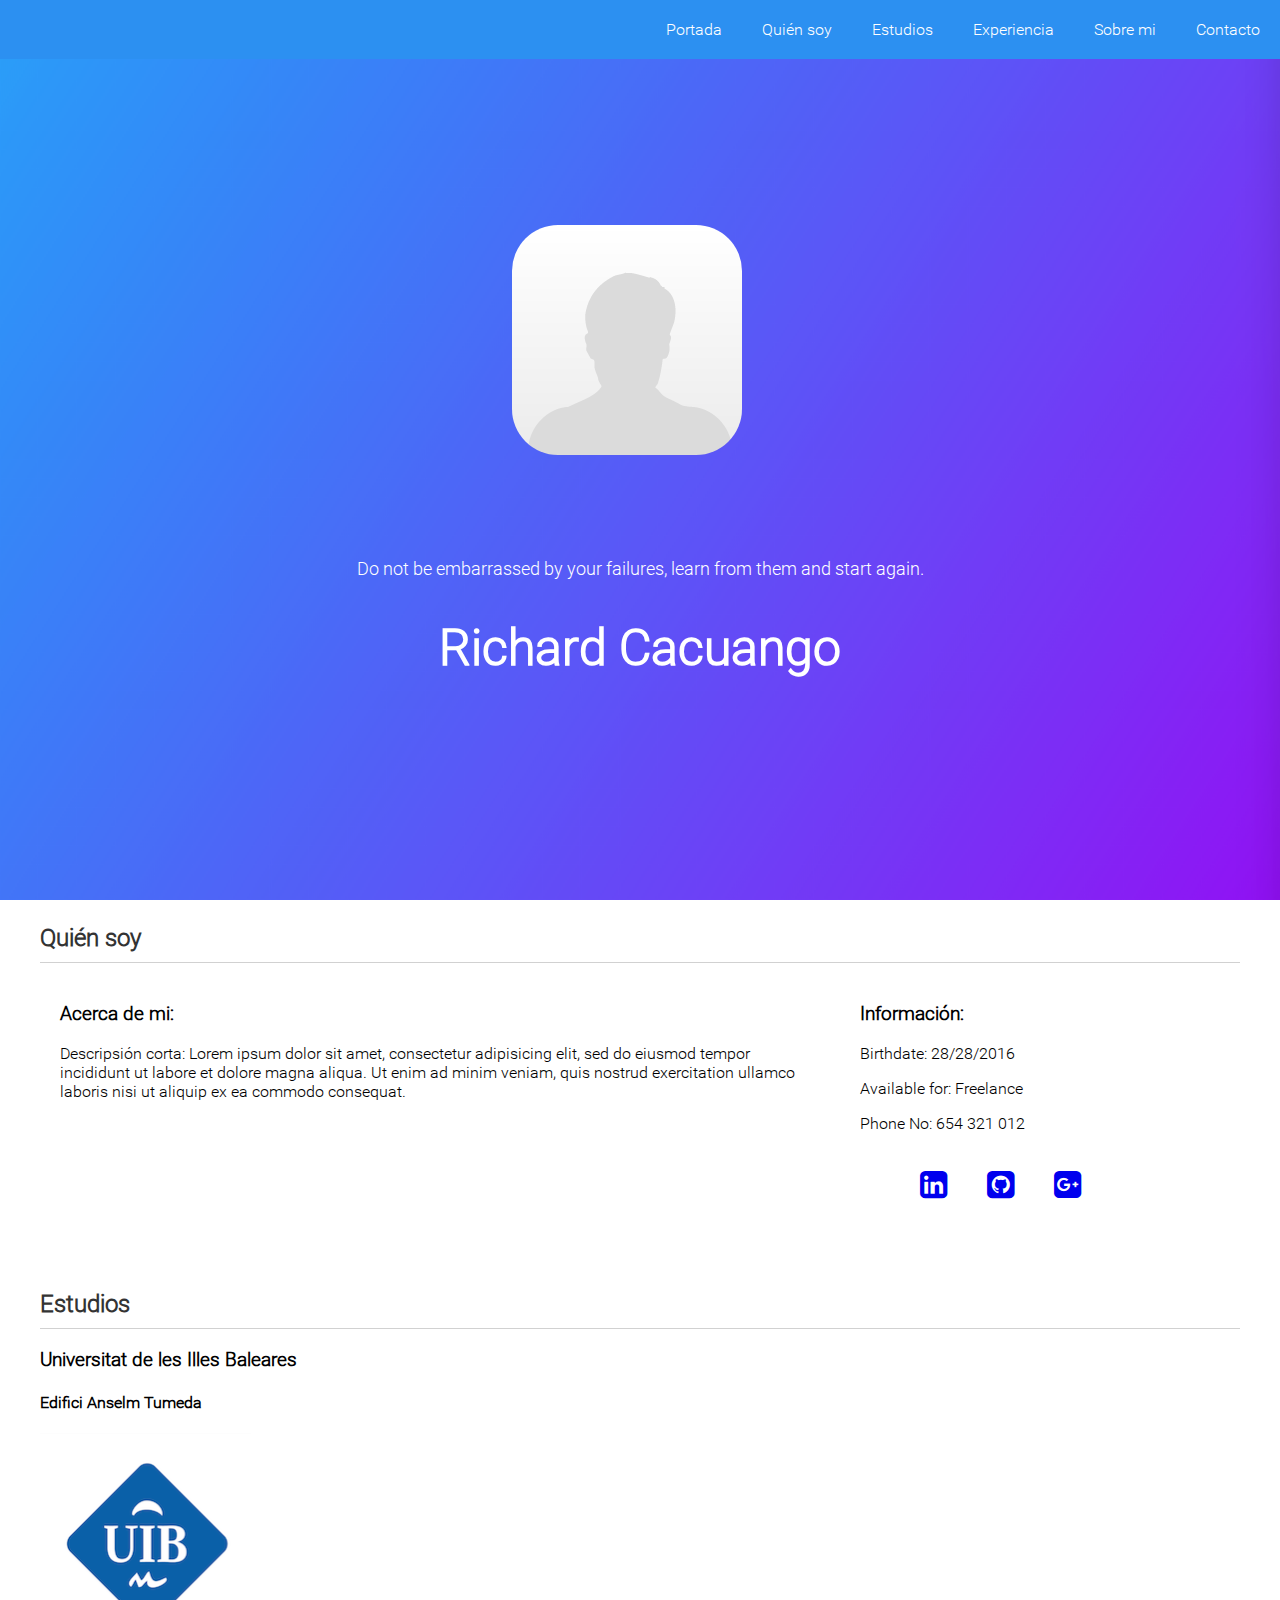
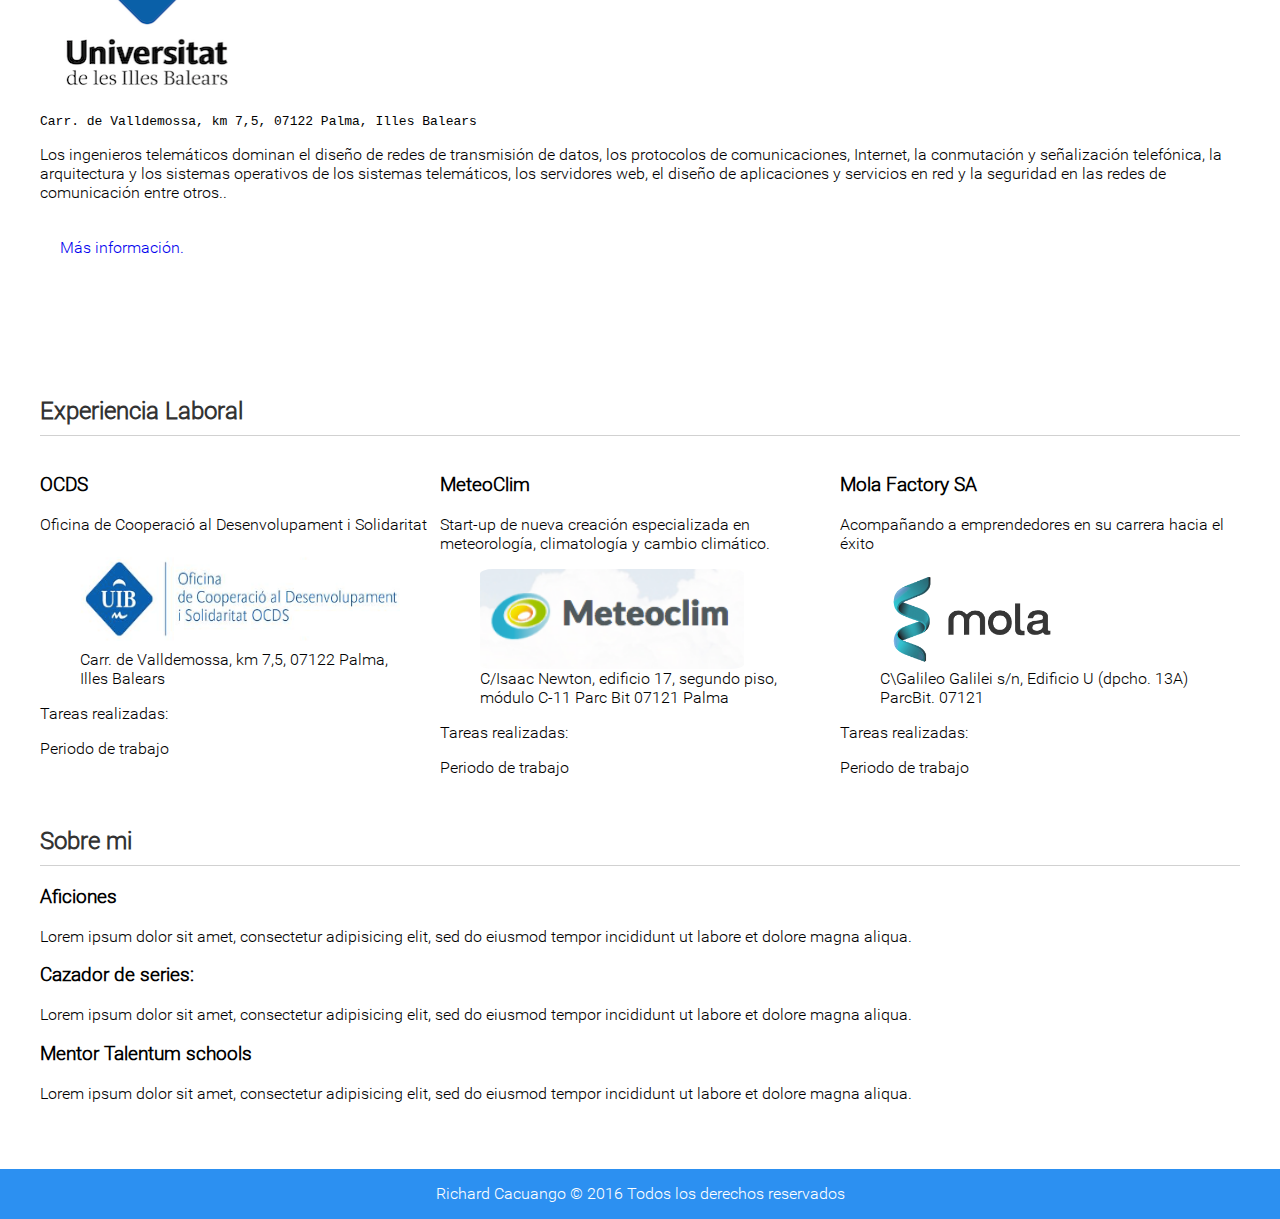
<file: index.html>
<!DOCTYPE html>
<html lang="en">

<head>
    <meta charset="UTF-8">
    <title>About Me</title>
    <link rel="stylesheet" type="text/css" href="css/style.css">
    <link rel="stylesheet" type="text/css" href="css/grid-6.css">
    <link rel="stylesheet" type="text/css" href="css/animation.css">

    <link rel="stylesheet" href="css/font-awesome.css">

    <link rel="stylesheet" type="text/css" href="font/Roboto-Light.ttf">
    <link rel="stylesheet" type="text/css" href="font/fontawesome-webfont.ttf">
    <link rel="stylesheet" type="text/css" href="font/fontawesome-webfont.woff">
    <link rel="stylesheet" type="text/css" href="font/fontawesome-webfont.woff2">
    <script src="js/lib/modernizr-custom-2.js"></script>
</head>
<body>

    <header class="header">
        <h1 class="title">Richard Cacuango</h1>
        <img  class="title-user" src="img/default-user.png" alt="User Photo">
        <img class="title-img" src="img/background-img.png" alt="Foto backgroud">
        <p class="title-cite">Do not be embarrassed by your failures, learn from them and start again.</p>
    </header>

    <nav class="navbar">
        <ul class="navbar-list">
            <li class="navbar-item">
                <a href="#">Portada</a>
            </li>
            <li class="navbar-item">
                <a href="#quien-soy">Quién soy</a>
            </li>
            <li class="navbar-item">
                <a href="#estudios">Estudios</a>
            </li>
            <li class="navbar-item">
                <a href="#experiencia">Experiencia</a>
            </li>
            <li class="navbar-item">
                <a href="#info-me">Sobre mi</a>
            </li>
            <li class="navbar-item">
                <a href="contacto.html">Contacto</a>
            </li>
        </ul>
    </nav>

    <div class="container">
        <section id="quien-soy" class="col-6 row">
            <h2 class="section-info-style">Quién soy</h2>
            <div class="col-4">
                <article class="acerca-de">
                    <h3> Acerca de mi:</h3>
                    <p> Descripsión corta: Lorem ipsum dolor sit amet, consectetur adipisicing elit, sed do eiusmod
                    tempor incididunt ut labore et dolore magna aliqua. Ut enim ad minim veniam,
                    quis nostrud exercitation ullamco laboris nisi ut aliquip ex ea commodo
                    consequat.
                    </p>
                </article>
            </div>
            <div class="col-2">
               <article class="info">
                   <header>
                       <h3> Información: </h3>
                   </header>
                   <p>Birthdate:  <span> 28/28/2016</span></p>
                   <p>Available for:  <span>Freelance</span></p>
                   <p>Phone No:  <span>  654 321 012</span></p>
                   <footer>
                       <ul class="">
                           <li>
                               <a href="https://www.linkedin.com/" class="">
                                   <i class="fa fa-linkedin-square fa-2x" aria-hidden="true"></i>
                               </a>
                           </li>
                           <li>
                               <a href="https://github.com/" class="">
                                   <i class="fa fa-github-square fa-2x" aria-hidden="true"></i>
                               </a>
                           </li>
                           <li>
                               <a href="https://plus.google.com/" class="">
                                   <i class="fa fa-google-plus-square fa-2x" aria-hidden="true"></i>
                               </a>
                           </li>
                       </ul>
                   </footer>
               </article>
            </div>
        </section>

        <section id="estudios" class="col-6 section-container">
            <h2 class="section-info-style">Estudios</h2>
            <article>
                <header>
                    <h3> Universitat de les Illes Baleares</h3>
                    <h4>Edifici Anselm Tumeda</h4>
                </header>
                <div>
                    <img src="img/logo-UIB.png" alt="Logo-UIB">
                    <figcaption>
                        <samp> Carr. de Valldemossa, km 7,5, 07122 Palma, Illes Balears</samp>
                    </figcaption>
                    <p>Los ingenieros telemáticos dominan el diseño de redes de transmisión de datos, los protocolos de comunicaciones, Internet, la conmutación y señalización telefónica, la arquitectura y los sistemas operativos de los sistemas telemáticos, los servidores web, el diseño de aplicaciones y servicios en red y la seguridad en las redes de comunicación entre otros..</p>
                    <aside>
                        <a href="http://estudis.uib.es/es/grau/telematica/GTTT-P/">Más información.</a>
                    </aside>
                </div>
            </article>
        </section>


        <section id="experiencia" class="col-6 section-container">
            <h2 class="section-info-style"> Experiencia Laboral</h2>
            <div class="col-2">
                <article>
                    <header>
                        <h3>OCDS</h3>
                        <span> Oficina de Cooperació al Desenvolupament i Solidaritat </span>
                    </header>
                    <figure class="experiencia-photo">
                        <img src="img/ocds-logo.png" alt="Logo OCDS UIB" class="shake">
                        <figcaption>
                            <span>Carr. de Valldemossa, km 7,5, 07122 Palma, Illes Balears</span>
                        </figcaption>
                    </figure>
                    <p>
                        Tareas realizadas:
                    </p>
                    <footer>
                        Periodo de trabajo
                    </footer>
                </article>
            </div>
            <div class="col-2">
                <article>
                    <h3> MeteoClim</h3>
                    <span> Start-up de nueva creación especializada en meteorología, climatología y cambio climático.</span>
                    <figure class="experiencia-photo">
                        <img src="img/meteoclim-logo.png" alt=" Logo MeteoCLim SL" class="shake">
                        <figcaption>
                            <span> C/Isaac Newton, edificio 17, segundo piso, módulo C-11
                                Parc Bit 07121 Palma </span>
                        </figcaption>
                    </figure>
                    <p> Tareas realizadas:</p>
                    <footer>
                        Periodo de trabajo
                    </footer>
                </article>
            </div>
            <div class="col-2">
                <article>
                    <header>
                        <h3>Mola Factory SA</h3>
                        <span> Acompañando a emprendedores en su carrera hacia el éxito</span>
                    </header>
                    <figure class="experiencia-photo">
                        <img src="img/mola-logo.png" alt=" Logo Mola Factory SA" class="shake">
                        <figcaption>
                            <span> C\Galileo Galilei s/n, Edificio U (dpcho. 13A) ParcBit. 07121</span>
                        </figcaption>
                    </figure>
                    <p> Tareas realizadas:</p>
                    <footer>
                        Periodo de trabajo
                    </footer>
                </article>
            </div>
        </section>

        <section id="info-me" class="section-container">
            <h2 class="section-info-style"> Sobre mi</h2>
            <article>
                <h3>Aficiones</h3>
                <p>Lorem ipsum dolor sit amet, consectetur adipisicing elit, sed do eiusmod
                    tempor incididunt ut labore et dolore magna aliqua.
                </p>
            </article>
            <article>
                <h3>Cazador de series:</h3>
                <p> Lorem ipsum dolor sit amet, consectetur adipisicing elit, sed do eiusmod
                    tempor incididunt ut labore et dolore magna aliqua.
                </p>
            </article>
            <article>
                <h3> Mentor Talentum schools</h3>
                <p>Lorem ipsum dolor sit amet, consectetur adipisicing elit, sed do eiusmod
                    tempor incididunt ut labore et dolore magna aliqua.
                </p>
            </article>
        </section>
    </div>

    <footer class="footer">
        Richard Cacuango &copy; 2016 Todos los derechos reservados
    </footer>
</body>
<script src="js/menu.js"></script>
</html>
</file>
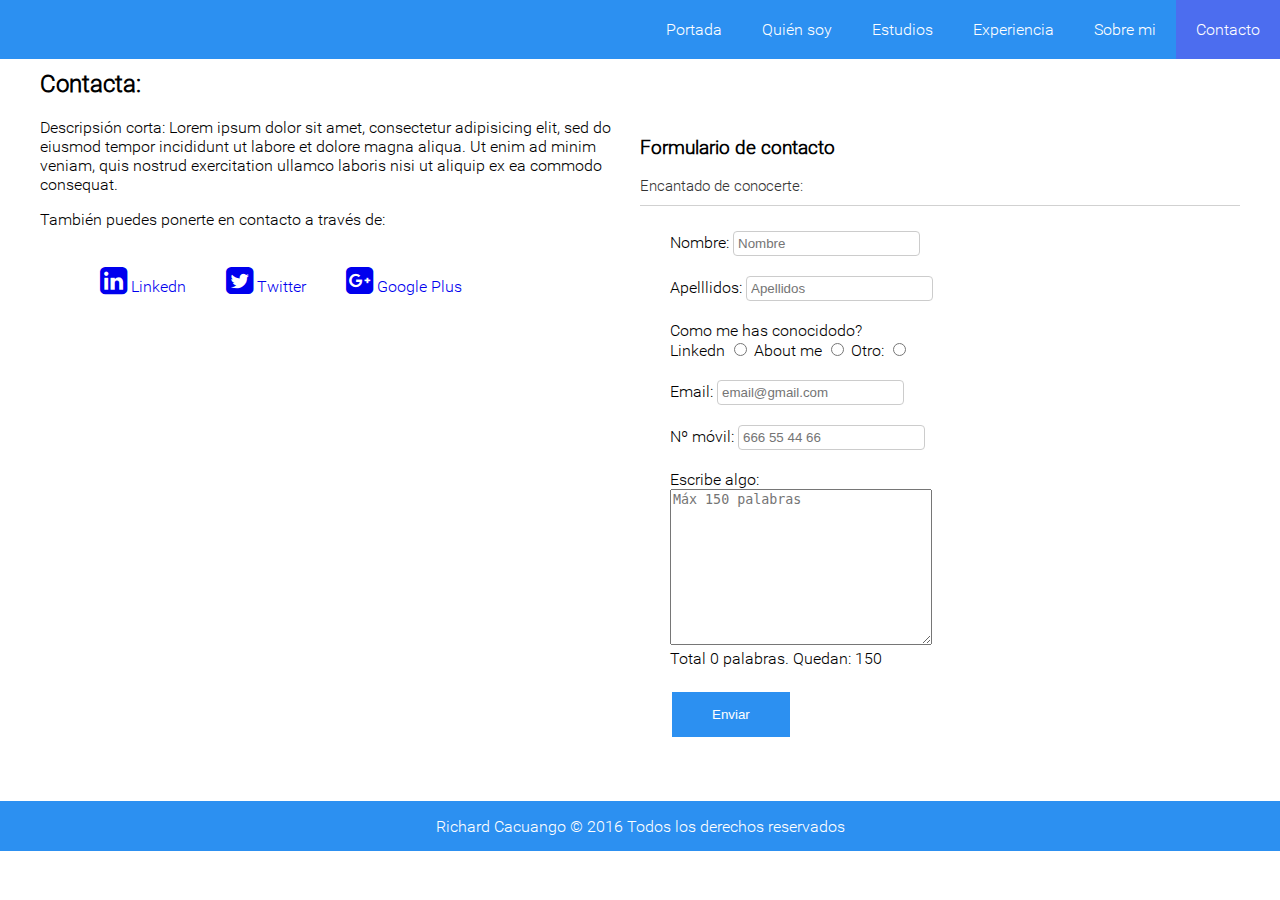
<file: Contacto.html>
<!DOCTYPE html>
<html lang="en">
<head>
    <meta charset="UTF-8">
    <title>Contacto Richard</title>
    <link rel="stylesheet" type="text/css" href="css/style.css">
    <link rel="stylesheet" type="text/css" href="css/style-contact.css">
    <link rel="stylesheet" type="text/css" href="css/grid-6.css">
    <link rel="stylesheet" href="css/font-awesome.css">
    <link rel="stylesheet" type="text/css" href="font/Roboto-Light.ttf">
    <link rel="stylesheet" type="text/css" href="font/fontawesome-webfont.ttf">
    <link rel="stylesheet" type="text/css" href="font/fontawesome-webfont.woff">
    <link rel="stylesheet" type="text/css" href="font/fontawesome-webfont.woff2">
    <script src="js/lib/jquery-3.0.0.js"></script>
    <script src="js/lib/modernizr-custom-2.js"></script>
</head>
<body>
    <nav class="navbar">
        <ul class="navbar-list">
            <li class="navbar-item">
                <a href="index.html">Portada</a>
            </li>
            <li class="navbar-item">
                <a href="index.html">Quién soy</a>
            </li>
            <li class="navbar-item">
                <a href="index.html">Estudios</a>
            </li>
            <li class="navbar-item">
                <a href="index.html">Experiencia</a>
            </li>
            <li class="navbar-item">
                <a href="index.html">Sobre mi</a>
            </li>
            <li class="navbar-item active">
                <a href="contacto.html">Contacto</a>
            </li>
        </ul>
    </nav>

<div class="container">
    <section class="row section-container">
        <h2> Contacta: </h2>
        <div class="col-3">
            Descripsión corta: Lorem ipsum dolor sit amet, consectetur adipisicing elit, sed do eiusmod
            tempor incididunt ut labore et dolore magna aliqua. Ut enim ad minim veniam,
            quis nostrud exercitation ullamco laboris nisi ut aliquip ex ea commodo
            consequat.
            <p>
                También puedes ponerte en contacto a través de:
            </p>
            <ul class="">
                <li>
                    <a href="https://www.linkedin.com/" class="">
                        <i class="fa fa-linkedin-square fa-2x" aria-hidden="true"></i>
                        Linkedn
                    </a>
                </li>
                <li>
                    <a href="https://twitter.com/" class="">
                        <i class="fa fa-twitter-square fa-2x" aria-hidden="true"></i>
                        Twitter
                    </a>
                </li>
                <li>
                    <a href="https://plus.google.com/" class="">
                        <i class="fa fa-google-plus-square fa-2x" aria-hidden="true"></i>
                        Google Plus
                    </a>
                </li>
            </ul>
        </div>
        <div class="col-3">
                <h3>Formulario de contacto</h3>
                <p class = "meta-info">Encantado de conocerte:</p>
                <form id="form-contact" class="form" name="contact" method="get" novalidate>
                    <div class="form-row">
                        <i></i>
                        <label for="nombre">Nombre: </label>
                        <input type="text" name="nombre" id="nombre" placeholder="Nombre" maxlength="60" required>
                        <span class="return-name-quote"></span>
                    </div>
                    <div class="form-row">
                        <i></i>
                        <label for="last_name">Apelllidos: </label>
                        <input type="text" name="last-name" id="last_name" placeholder="Apellidos" required>
                        <span></span>
                    </div>
                    <div class="form-row">
                        <i></i>
                        <span>Como me has conocidodo? </span><br>

                        <label for="link_1">Linkedn</label>
                        <input type="radio" name="link" id="link_1" value="linkedn" required>
                        <label for="link_2">About me</label>
                        <input type="radio" name="link" id="link_2" value="about" required>
                        <label for="link_3">Otro:</label>
                        <input type="radio" name="link" id="link_3" value="otro" required>

                        <input type="text" name="conocido" id="conocido" placeholder="Como me has encontrado?" required>
                    </div>

                    <div class="form-row">
                        <i></i>
                        <label for="email">Email: </label>
                        <input type="email" name="email" id="email" placeholder="email@gmail.com" pattern="^\S+@(([a-zA-Z0-9]([a-zA-Z0-9\-]{0,61}[a-zA-Z0-9])?\.)+[a-zA-Z]{2,6})$" title="El fomrmato de email no es correcto" required>
                        <span></span>
                    </div>
                    <div class="form-row">
                        <label for="phone">Nº móvil: </label>
                        <!--acepta sólo  números que comiencen por 9, 8, 6 o 7 seguido de 8 dígitos. ES- format-->
                        <input type="text" name="phone" id="phone" placeholder="666 55 44 66" pattern="^[9|8|7|6]\d{8}$" title="acepta sólo  números que comiencen por 9, 8, 6 o 7" required>
                    </div>
                    <div class="form-row">
                        <i></i>
                        <label for="word_count">Escribe algo: </label><br>
                        <textarea name="subject" id="word_count" cols="30" rows="10" placeholder="Máx 150 palabras" required></textarea>
                        <br>
                        Total <span id="display_count">0</span> palabras.  Quedan: <span id="word_left">150</span>
                    </div>
                    <div class="form-row">
                        <button id="submit" type="submit"> Enviar</button>
                    </div>
                </form>
            </div>

    </section>
</div>
    <footer class="footer-index">
        Richard Cacuango &copy; 2016 Todos los derechos reservados
    </footer>
</body>
<script src="js/form.js"></script>
<script src="js/textAreaCounter.js"></script>
</html>
</file>
<file: css/style.css>
/* ---------------------------------------------------------------------- */
/*  WEB style About me
/* ---------------------------------------------------------------------- */


body{
    font-family: 'Roboto', sans-serif;
    margin: 0px;
}

@font-face {
    font-family: Roboto;
    src: url(../font/Roboto-Light.ttf);
}

.clearfix:after {
    content: " "; /* Older browser do not support empty content */
    visibility: hidden;
    display: block;
    height: 0;
    clear: both;
}
/** NAV BAR**/

.navbar {
    position: fixed;
    background-color: #2C90F1;
    top: 0px;
    width: 100%;
}

.navbar .nav-log {
    float: left;
}

.navbar .navbar-list {
    list-style-type: none;
    margin: 0px;
    float: right;
    font-size: 0px;
}

.navbar .navbar-list .navbar-item {
    display: inline-block;
    font-size: 16px;
}

.navbar .navbar-list .navbar-item.active {
    color: #F7F7F7;
    background-color: #4C6DEF;
}

.navbar .navbar-list .navbar-item.active-reverse {
    color: #101010;
    background-color: #F7F7F7;
}

.navbar .navbar-list .navbar-item a {
    display: inline-block;
    text-decoration: none;
    padding: 20px;
    color: white;
}

.navbar .navbar-list .navbar-item a:hover{
    color: white;
    background-color: #4C6DEF;
}

/*espacio entre secciones*/
.section-container {
    padding-top: 50px;
    padding-bottom: 50px;
}
.section-container-reverse{
    padding-top: 50px;
    padding-bottom: 50px;
    background-color: #eeeeee;
}

.section-content-reverse {
    background-color: rgba(0, 0, 0, 0.92);
    color: white;
    /*margin-right: calc(-50vw + 50%);
    margin-left: calc(-50vw + 50%);*/
}

.section-info-style{
    color: #333;
    padding-bottom: 10px;
    border-bottom: 1px solid #d1d1d1;
}

/* ---------------------------------------------------------------------- */
/*  HEADER About Me
/* ---------------------------------------------------------------------- */

.header{

}

.title-user{
    position: absolute;
    left:40vw;
    top:25%;
    border-radius: 20%;
}

.title{
    position: absolute;
    left: 0;
    top:65%;
    width: 100%;
    color: white;
    font-family: Roboto;
    text-align: center;
    font-size: 50px;
}

.title-img{
    left: 0;
    width: 100%;
    height: 100vh;
}

.title-cite{
    position: absolute;
    left: 0;
    top:60%;
    width: 100%;
    color: white;
    font-family: Roboto;
    text-align: center;
    font-size: 18px;
}

/* Flex box */
.vertical-container{
    margin-top: 50px;
    display: flex;
    align-items: center;
    justify-content: center;
}


/* ---------------------------------------------------------------------- */
/*   SECTION BODY About Me
/* ---------------------------------------------------------------------- */

.acerca-de{
    margin: 20px 20px 20px 20px;
}

.info{
    margin: 20px 20px 20px 20px;
}

ul li{
    float:left;
    display:block;
}

a{
    display: inline-block;
    text-decoration: none;
    padding: 20px;
}
/* ---------------------------------------------------------------------- */
/*   SECTION  BODY Experiencia
/* ---------------------------------------------------------------------- */
.experiencia-photo img {
    max-width: 100%;
    height: 100px;
    border-radius: 5%;
}
/* ---------------------------------------------------------------------- */
/*  Footer About Me
/* ---------------------------------------------------------------------- */

.footer{
    background-color: #2C90F1;
    color: white;
    height: 50px;
    display: flex;
    display: -webkit-flex;
    align-items: center;
    justify-content: center;
}
</file>
<file: css/grid-6.css>
.container{
    width: 100%;
    max-width: 1200px;
    margin: 0 auto;
}

/* Clearfix hack */
.row:before,
.row:after {
    content: "";
    display: table;
    clear: both;
}

.col-1{
    width: 16.6666667%;
    float: left;
    display: inline-block;
}

.col-2{
    width: 33.33333333%;
    float: left;
    display: inline-block;
}
.col-3{
    width: 50%;
    float: left;
    display: inline-block;
}
.col-4{
    width: 66.66666667%;
    float: left;
    display: inline-block;
}
.col-5{
    width: 83.33333333%;
    float: left;
    display: inline-block;
}
.col-6{
    width: 100%;
    float: left;
    display: inline-block;
}
</file>
<file: css/animation.css>
/*Shake animation*/


.shake {
    display:inline-block
}
.shake {
    display:block;
    position:relative;
}
.experiencia-photo img{
    display: block;
    max-width: 100%;
    height: 100px;
    border-radius: 5% 5% 5% 5%;
}
h2.shake,
.shake.inline {
    display:inline-block
}
h1,h2{
    color:#FFF;
}
@-webkit-keyframes spaceboots {
    0% { -webkit-transform: translate(2px, 1px) rotate(0deg); }
    10% { -webkit-transform: translate(-1px, -2px) rotate(-1deg); }
    20% { -webkit-transform: translate(-3px, 0px) rotate(1deg); }
    30% { -webkit-transform: translate(0px, 2px) rotate(0deg); }
    40% { -webkit-transform: translate(1px, -1px) rotate(1deg); }
    50% { -webkit-transform: translate(-1px, 2px) rotate(-1deg); }
    60% { -webkit-transform: translate(-3px, 1px) rotate(0deg); }
    70% { -webkit-transform: translate(2px, 1px) rotate(-1deg); }
    80% { -webkit-transform: translate(-1px, -1px) rotate(1deg); }
    90% { -webkit-transform: translate(2px, 2px) rotate(0deg); }
    100% { -webkit-transform: translate(1px, -2px) rotate(-1deg); }
}
.shake:hover,
.shake:focus {
    -webkit-animation-name: spaceboots;
    -webkit-animation-duration: 0.8s;
    -webkit-transform-origin:50% 50%;
    -webkit-animation-iteration-count: infinite;
    -webkit-animation-timing-function: linear;
}
</file>
<file: css/style-contact.css>
/**
Implement nav - Fleix en Contacts
**/

body{
    font-family: 'Roboto', sans-serif;
    margin: 0px;
}

@font-face {
    font-family: Roboto;
    src: url(../font/Roboto-Light.ttf);
}

ul li{
    float:left;
    display:block;

}

a{
    display: inline-block;
    text-decoration: none;
    padding: 20px;
}

.section-container {
    padding-top: 50px;
    padding-bottom: 50px;
}

.meta-info{
    font-size: 15px;
    color: #333;
    padding-bottom: 10px;
    border-bottom: 1px solid #d1d1d1;
}

.form {
    padding: 0 20px;
}

.form .form-row {
    padding: 10px;
}

#conocido{
    display: none;
}

input {
    padding: 4px;
    border: 1px solid #ccc;
    border-radius: 4px;
}

input[type=button], input[type=submit], input[type=reset], button {
    background-color: #2C90F1;
    border: none;
    color: white;
    padding: 15px 40px;
    text-decoration: none;
    margin: 4px 2px;
    cursor: pointer;
    border-radius: 0px;
}

/* When the pattern is matched */
input[type=email]:valid, input[type=text]:valid{
    color: green;
}

/* Unmatched */
input[type=email]:invalid, input[type=text]:invalid {
    color: red;
}

.footer-index{
    background-color: #2C90F1;
    color: white;
    height: 50px;
    display: flex;
    display: -webkit-flex;
    align-items: center;
    justify-content: center;
}
</file>
